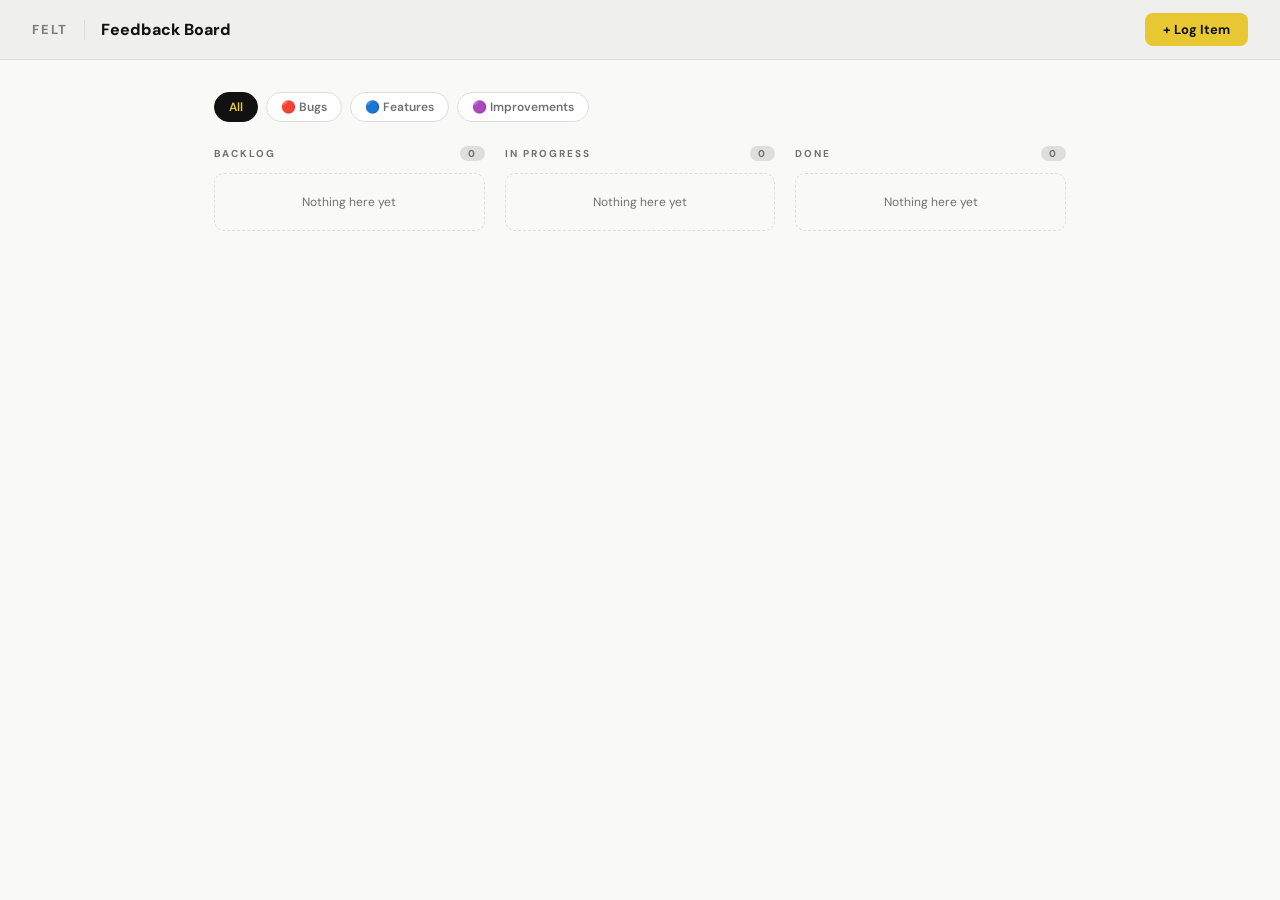
<file: feedback.html>
<!DOCTYPE html>
<html lang="en">
<head>
<meta charset="UTF-8">
<meta name="viewport" content="width=device-width, initial-scale=1.0">
<title>FELT — Feedback Board</title>
<link rel="preconnect" href="https://fonts.googleapis.com">
<link rel="preconnect" href="https://fonts.gstatic.com" crossorigin>
<link href="https://fonts.googleapis.com/css2?family=DM+Sans:wght@400;500;600;700;800&display=swap" rel="stylesheet">
<style>
  * { margin: 0; padding: 0; box-sizing: border-box; }
  :root {
    --bg: #F9F9F7; --surface: #FFFFFF; --border: #DEDEDC; --text: #111111; --muted: #707070;
    --accent: #E8C832; --accent-dark: #C4A010; --accent-light: #FAF5C0;
    --navy: #111111; --orange: #B86030; --orange-light: #F0E0D0;
    --green: #3D7A58; --green-light: #CDE8DA;
    --red: #A84232; --red-light: #F0DDD8;
    --blue: #4A72A0; --blue-light: #D4E4F2;
    --purple: #7A5A8A; --purple-light: #E4D8EE;
    --radius: 10px;
  }
  body { font-family: 'DM Sans', -apple-system, sans-serif; background: var(--bg); color: var(--text); font-size: 14px; min-height: 100vh; }

  /* ── HEADER ── */
  .header { background: #EFEFED; border-bottom: 1.5px solid var(--border); padding: 0 32px; display: flex; align-items: center; justify-content: space-between; height: 60px; position: sticky; top: 0; z-index: 10; }
  .header-left { display: flex; align-items: center; gap: 16px; }
  .header-logo { font-size: 13px; font-weight: 800; letter-spacing: 2px; color: var(--navy); text-decoration: none; opacity: 0.5; }
  .header-title { font-size: 16px; font-weight: 800; color: var(--navy); }
  .header-sub { font-size: 12px; color: var(--muted); margin-top: 1px; }

  /* ── LAYOUT ── */
  .container { max-width: 900px; margin: 0 auto; padding: 32px 24px 80px; }

  /* ── FILTERS ── */
  .toolbar { display: flex; gap: 8px; margin-bottom: 24px; flex-wrap: wrap; align-items: center; }
  .filter-btn { padding: 6px 14px; border-radius: 20px; border: 1.5px solid var(--border); background: var(--surface); color: var(--muted); font-size: 12px; font-weight: 600; cursor: pointer; font-family: inherit; transition: all 0.15s; }
  .filter-btn.active { background: var(--navy); color: var(--accent); border-color: var(--navy); }
  .add-btn { margin-left: auto; padding: 8px 18px; border-radius: 8px; border: none; background: var(--accent); color: var(--navy); font-size: 13px; font-weight: 700; cursor: pointer; font-family: inherit; transition: all 0.15s; }
  .add-btn:hover { background: var(--accent-dark); }

  /* ── COLUMNS ── */
  .board { display: grid; grid-template-columns: 1fr 1fr 1fr; gap: 20px; }
  .col-header { font-size: 10px; font-weight: 700; text-transform: uppercase; letter-spacing: 2px; color: var(--muted); margin-bottom: 12px; display: flex; align-items: center; justify-content: space-between; }
  .col-count { background: var(--border); color: var(--muted); border-radius: 20px; padding: 1px 8px; font-size: 10px; }

  /* ── CARDS ── */
  .card { background: var(--surface); border: 1.5px solid var(--border); border-radius: var(--radius); padding: 14px 16px; margin-bottom: 10px; position: relative; transition: box-shadow 0.15s; }
  .card:hover { box-shadow: 0 4px 16px rgba(28,18,8,0.08); }
  .card-top { display: flex; align-items: flex-start; justify-content: space-between; gap: 8px; margin-bottom: 8px; }
  .card-title { font-size: 13px; font-weight: 700; color: var(--navy); line-height: 1.4; flex: 1; }
  .card-actions { display: flex; gap: 4px; flex-shrink: 0; }
  .icon-btn { background: none; border: none; cursor: pointer; color: var(--muted); font-size: 13px; padding: 2px 5px; border-radius: 5px; font-family: inherit; transition: all 0.1s; }
  .icon-btn:hover { background: var(--bg); color: var(--text); }
  .card-notes { font-size: 12px; color: var(--muted); line-height: 1.5; margin-bottom: 10px; }
  .card-meta { display: flex; gap: 6px; flex-wrap: wrap; }
  .badge { font-size: 10px; font-weight: 700; letter-spacing: 0.5px; text-transform: uppercase; padding: 2px 8px; border-radius: 20px; }
  .badge-bug { background: var(--red-light); color: var(--red); }
  .badge-feature { background: var(--blue-light); color: var(--blue); }
  .badge-improvement { background: var(--purple-light); color: var(--purple); }
  .badge-high { background: var(--orange-light); color: var(--orange); }
  .badge-medium { background: var(--accent-light); color: var(--accent-dark); }
  .badge-low { background: var(--green-light); color: var(--green); }
  .card-date { font-size: 10px; color: var(--muted); margin-left: auto; align-self: flex-end; }

  .col-done .card { opacity: 0.6; }
  .col-done .card:hover { opacity: 1; }

  .empty-col { padding: 20px; text-align: center; color: var(--muted); font-size: 12px; border: 1.5px dashed var(--border); border-radius: var(--radius); }

  /* ── MODAL ── */
  .overlay { display: none; position: fixed; inset: 0; background: rgba(28,18,8,0.4); z-index: 100; align-items: center; justify-content: center; padding: 20px; }
  .overlay.open { display: flex; }
  .modal { background: var(--surface); border-radius: 16px; padding: 28px; width: 100%; max-width: 480px; box-shadow: 0 20px 60px rgba(28,18,8,0.2); }
  .modal-title { font-size: 17px; font-weight: 800; color: var(--navy); margin-bottom: 20px; }
  .form-group { margin-bottom: 16px; }
  .form-group label { display: block; font-size: 11px; font-weight: 700; text-transform: uppercase; letter-spacing: 1px; color: var(--muted); margin-bottom: 6px; }
  .form-group input, .form-group select, .form-group textarea { width: 100%; padding: 10px 12px; border: 1.5px solid var(--border); border-radius: 8px; font-size: 13px; font-family: inherit; color: var(--text); background: var(--bg); outline: none; transition: border 0.15s; }
  .form-group input:focus, .form-group select:focus, .form-group textarea:focus { border-color: var(--accent-dark); }
  .form-group textarea { resize: vertical; min-height: 80px; }
  .form-row { display: grid; grid-template-columns: 1fr 1fr; gap: 12px; }
  .modal-footer { display: flex; justify-content: flex-end; gap: 10px; margin-top: 24px; }
  .btn-ghost { padding: 8px 16px; border-radius: 8px; border: 1.5px solid var(--border); background: none; color: var(--muted); font-size: 13px; font-weight: 700; cursor: pointer; font-family: inherit; }
  .btn-primary { padding: 8px 18px; border-radius: 8px; border: none; background: var(--accent); color: var(--navy); font-size: 13px; font-weight: 700; cursor: pointer; font-family: inherit; }
  .btn-primary:hover { background: var(--accent-dark); }

  /* ── MOVE BUTTONS ── */
  .move-btns { display: flex; gap: 4px; margin-top: 10px; border-top: 1px solid var(--border); padding-top: 10px; }
  .move-btn { flex: 1; padding: 5px 8px; border-radius: 6px; border: 1.5px solid var(--border); background: none; color: var(--muted); font-size: 11px; font-weight: 600; cursor: pointer; font-family: inherit; transition: all 0.1s; text-align: center; }
  .move-btn:hover { background: var(--bg); color: var(--text); }
  .move-btn.current { background: var(--navy); color: var(--accent); border-color: var(--navy); cursor: default; }

  @media (max-width: 700px) {
    .board { grid-template-columns: 1fr; }
    .header { padding: 0 16px; }
    .container { padding: 20px 16px 60px; }
    .form-row { grid-template-columns: 1fr; }
  }
</style>
</head>
<body>

<div class="header">
  <div class="header-left">
    <a href="/" class="header-logo">FELT</a>
    <div style="width:1px;height:20px;background:var(--border)"></div>
    <div>
      <div class="header-title">Feedback Board</div>
    </div>
  </div>
  <button class="add-btn" onclick="openModal()">+ Log Item</button>
</div>

<div class="container">
  <div class="toolbar" id="toolbar">
    <button class="filter-btn active" onclick="setFilter('all',this)">All</button>
    <button class="filter-btn" onclick="setFilter('bug',this)">🔴 Bugs</button>
    <button class="filter-btn" onclick="setFilter('feature',this)">🔵 Features</button>
    <button class="filter-btn" onclick="setFilter('improvement',this)">🟣 Improvements</button>
  </div>
  <div class="board">
    <div>
      <div class="col-header">Backlog <span class="col-count" id="count-backlog">0</span></div>
      <div id="col-backlog"></div>
    </div>
    <div>
      <div class="col-header">In Progress <span class="col-count" id="count-progress">0</span></div>
      <div id="col-progress"></div>
    </div>
    <div class="col-done">
      <div class="col-header">Done <span class="col-count" id="count-done">0</span></div>
      <div id="col-done"></div>
    </div>
  </div>
</div>

<!-- Modal -->
<div class="overlay" id="overlay" onclick="handleOverlayClick(event)">
  <div class="modal">
    <div class="modal-title" id="modal-title">Log Item</div>
    <div class="form-group">
      <label>Title</label>
      <input id="f-title" placeholder="Brief description of the bug or idea…">
    </div>
    <div class="form-row">
      <div class="form-group">
        <label>Type</label>
        <select id="f-type">
          <option value="bug">Bug</option>
          <option value="feature">Feature</option>
          <option value="improvement">Improvement</option>
        </select>
      </div>
      <div class="form-group">
        <label>Priority</label>
        <select id="f-priority">
          <option value="high">High</option>
          <option value="medium" selected>Medium</option>
          <option value="low">Low</option>
        </select>
      </div>
    </div>
    <div class="form-group">
      <label>Notes</label>
      <textarea id="f-notes" placeholder="Any extra context, steps to reproduce, or details…"></textarea>
    </div>
    <div class="modal-footer">
      <button class="btn-ghost" onclick="closeModal()">Cancel</button>
      <button class="btn-primary" onclick="saveItem()">Save</button>
    </div>
  </div>
</div>

<script>
  const STORE_KEY = 'felt-feedback-v1';
  let items = JSON.parse(localStorage.getItem(STORE_KEY) || '[]');
  let nextId = items.reduce((m,i) => Math.max(m, i.id||0), 0) + 1;
  let currentFilter = 'all';
  let editingId = null;

  function save() { localStorage.setItem(STORE_KEY, JSON.stringify(items)); }

  function fmt(dateStr) {
    return new Date(dateStr).toLocaleDateString('en-CA', { month: 'short', day: 'numeric' });
  }

  function render() {
    const filtered = currentFilter === 'all' ? items : items.filter(i => i.type === currentFilter);
    const statuses = ['backlog', 'progress', 'done'];
    statuses.forEach(s => {
      const col = document.getElementById('col-' + s);
      const group = filtered.filter(i => i.status === s)
        .sort((a,b) => { const p = {high:0,medium:1,low:2}; return p[a.priority]-p[b.priority]; });
      document.getElementById('count-' + s).textContent = group.length;
      if (group.length === 0) {
        col.innerHTML = `<div class="empty-col">Nothing here yet</div>`;
        return;
      }
      col.innerHTML = group.map(item => `
        <div class="card">
          <div class="card-top">
            <div class="card-title">${esc(item.title)}</div>
            <div class="card-actions">
              <button class="icon-btn" onclick="editItem(${item.id})" title="Edit">✎</button>
              <button class="icon-btn" onclick="deleteItem(${item.id})" title="Delete">✕</button>
            </div>
          </div>
          ${item.notes ? `<div class="card-notes">${esc(item.notes)}</div>` : ''}
          <div class="card-meta">
            <span class="badge badge-${item.type}">${item.type}</span>
            <span class="badge badge-${item.priority}">${item.priority}</span>
            <span class="card-date">${fmt(item.date)}</span>
          </div>
          <div class="move-btns">
            <button class="move-btn ${item.status==='backlog'?'current':''}" onclick="moveItem(${item.id},'backlog')">Backlog</button>
            <button class="move-btn ${item.status==='progress'?'current':''}" onclick="moveItem(${item.id},'progress')">In Progress</button>
            <button class="move-btn ${item.status==='done'?'current':''}" onclick="moveItem(${item.id},'done')">Done</button>
          </div>
        </div>`).join('');
    });
  }

  function esc(s) { return String(s).replace(/&/g,'&amp;').replace(/</g,'&lt;').replace(/>/g,'&gt;').replace(/"/g,'&quot;'); }

  function setFilter(f, btn) {
    currentFilter = f;
    document.querySelectorAll('.filter-btn').forEach(b => b.classList.remove('active'));
    btn.classList.add('active');
    render();
  }

  function openModal(id) {
    editingId = id || null;
    const item = id ? items.find(i => i.id === id) : null;
    document.getElementById('modal-title').textContent = item ? 'Edit Item' : 'Log Item';
    document.getElementById('f-title').value = item ? item.title : '';
    document.getElementById('f-type').value = item ? item.type : 'feature';
    document.getElementById('f-priority').value = item ? item.priority : 'medium';
    document.getElementById('f-notes').value = item ? (item.notes || '') : '';
    document.getElementById('overlay').classList.add('open');
    setTimeout(() => document.getElementById('f-title').focus(), 50);
  }

  function closeModal() { document.getElementById('overlay').classList.remove('open'); editingId = null; }
  function handleOverlayClick(e) { if (e.target === document.getElementById('overlay')) closeModal(); }

  function saveItem() {
    const title = document.getElementById('f-title').value.trim();
    if (!title) { document.getElementById('f-title').focus(); return; }
    if (editingId) {
      const item = items.find(i => i.id === editingId);
      item.title = title;
      item.type = document.getElementById('f-type').value;
      item.priority = document.getElementById('f-priority').value;
      item.notes = document.getElementById('f-notes').value;
    } else {
      items.unshift({ id: nextId++, title, type: document.getElementById('f-type').value, priority: document.getElementById('f-priority').value, notes: document.getElementById('f-notes').value, status: 'backlog', date: new Date().toISOString().split('T')[0] });
    }
    save(); closeModal(); render();
  }

  function editItem(id) { openModal(id); }

  function deleteItem(id) {
    if (!confirm('Delete this item?')) return;
    items = items.filter(i => i.id !== id);
    save(); render();
  }

  function moveItem(id, status) {
    const item = items.find(i => i.id === id);
    if (item) { item.status = status; save(); render(); }
  }

  document.addEventListener('keydown', e => { if (e.key === 'Escape') closeModal(); });
  render();
</script>
</body>
</html>
</file>
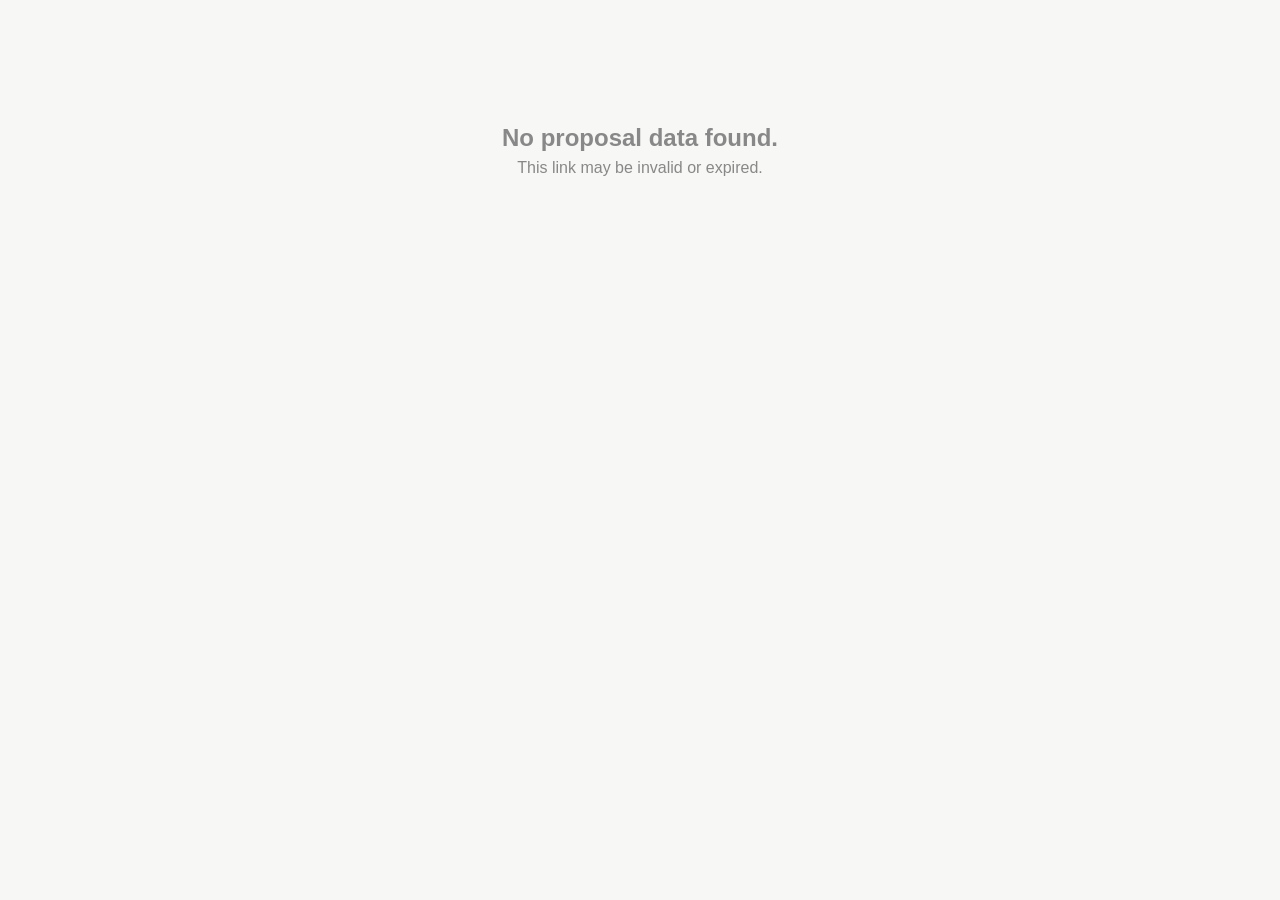
<file: proposal-viewer.html>
<!DOCTYPE html>
<html lang="en">
<head>
<meta charset="UTF-8">
<meta name="viewport" content="width=device-width,initial-scale=1">
<title>Proposal — FELT Studio</title>
<style>
  *{box-sizing:border-box;margin:0;padding:0}
  body{font-family:-apple-system,BlinkMacSystemFont,'Segoe UI',Helvetica,Arial,sans-serif;background:#f7f7f5;color:#1a1a1a;line-height:1.5}
  .wrap{max-width:720px;margin:0 auto;padding:40px 24px 80px}
  .header{background:#2B2D18;border-radius:16px;padding:40px 44px;margin-bottom:32px;color:#fff}
  .felt-wordmark{font-size:12px;font-weight:900;letter-spacing:0.28em;text-transform:uppercase;color:rgba(255,255,255,0.45);margin-bottom:28px}
  .header-title{font-size:28px;font-weight:900;letter-spacing:-0.02em;line-height:1.2;margin-bottom:8px}
  .header-meta{font-size:13px;color:rgba(255,255,255,0.5)}
  .section{background:#fff;border-radius:14px;padding:28px 32px;margin-bottom:20px}
  .section-label{font-size:11px;font-weight:800;text-transform:uppercase;letter-spacing:0.1em;color:#9B90E8;margin-bottom:14px}
  .intro{font-size:15px;color:#333;line-height:1.75;white-space:pre-line}
  .tier-name{font-size:22px;font-weight:900;color:#1a1a1a;letter-spacing:-0.02em;margin-bottom:4px}
  .tier-tag{font-size:13px;color:#888;margin-bottom:12px}
  .tier-cap{display:inline-block;background:#f0ede4;border-radius:20px;padding:4px 12px;font-size:12px;font-weight:700;color:#555;margin-bottom:16px}
  .tier-desc{font-size:14px;color:#555;line-height:1.65}
  table{width:100%;border-collapse:collapse}
  .cat-row td{padding:14px 0 4px;font-size:11px;font-weight:800;text-transform:uppercase;letter-spacing:0.08em;color:#aaa}
  .line-row td{padding:8px 0;font-size:14px;color:#333;border-bottom:1px solid #f0f0f0}
  .line-row td:last-child{text-align:right;font-weight:600}
  .total-row td{padding:14px 0;font-size:17px;font-weight:900;border-top:2px solid #1a1a1a}
  .total-row td:last-child{text-align:right;color:#2B2D18}
  .terms{font-size:13px;color:#555;line-height:1.65;margin-top:16px;padding-top:16px;border-top:1px solid #f0f0f0}
  .validity{font-size:12px;color:#aaa;text-align:center;padding-top:16px}
  .pw-img{width:100%;height:280px;object-fit:cover;border-radius:12px;margin-bottom:14px;display:block}
  .pw-title{font-size:17px;font-weight:700;color:#1a1a1a;margin-bottom:6px}
  .pw-desc{font-size:14px;color:#555;line-height:1.65}
  .pw-item{margin-bottom:28px}
  .cta{background:#2B2D18;border-radius:14px;padding:36px;text-align:center;margin-top:28px}
  .cta-title{font-size:20px;font-weight:800;color:#fff;margin-bottom:8px;letter-spacing:-0.01em}
  .cta-sub{font-size:14px;color:rgba(255,255,255,0.6);margin-bottom:20px;line-height:1.65;white-space:pre-line}
  .cta-contact{font-size:12px;font-weight:700;color:rgba(255,255,255,0.35);letter-spacing:0.1em;text-transform:uppercase}
  .error{text-align:center;padding:80px 24px;color:#888}
  @media(max-width:600px){
    .wrap{padding:16px 14px 60px}
    .header{padding:28px 22px;border-radius:12px}
    .header-title{font-size:22px}
    .section{padding:20px 18px}
    .cta{padding:28px 20px}
  }
</style>
</head>
<body>
<div class="wrap" id="app">
  <div class="error">Loading proposal…</div>
</div>
<script>
(function() {
  const hash = window.location.hash.slice(1);
  if (!hash) {
    document.getElementById('app').innerHTML = '<div class="error"><h2>No proposal data found.</h2><p>This link may be invalid or expired.</p></div>';
    return;
  }
  let d;
  try {
    d = JSON.parse(decodeURIComponent(atob(hash)));
  } catch(e) {
    document.getElementById('app').innerHTML = '<div class="error"><h2>Could not decode proposal.</h2><p>The link may be corrupted.</p></div>';
    return;
  }

  document.title = (d.title || 'Proposal') + ' — FELT Studio';

  const fmt = dateStr => {
    if (!dateStr) return '';
    const dt = new Date(dateStr + 'T12:00:00');
    return dt.toLocaleDateString('en-GB', {day:'numeric',month:'long',year:'numeric'});
  };

  const today = new Date().toLocaleDateString('en-GB',{day:'numeric',month:'long',year:'numeric'});

  // Addon groups
  let addonHtml = '';
  if (d.addons && d.addons.length) {
    const cats = {};
    d.addons.forEach(a => { if(!cats[a.category]) cats[a.category]=[]; cats[a.category].push(a); });
    addonHtml = Object.entries(cats).map(([cat,items]) =>
      `<tr class="cat-row"><td colspan="2">${cat}</td></tr>` +
      items.map(a => `<tr class="line-row"><td>${a.name}</td><td>${a.cost > 0 ? '$' + a.cost.toLocaleString() : 'POA'}</td></tr>`).join('')
    ).join('');
  }
  const customHtml = (d.customLines||[]).filter(l=>l.name).map(l =>
    `<tr class="line-row"><td>${l.name}</td><td>${l.cost > 0 ? '$' + l.cost.toLocaleString() : 'POA'}</td></tr>`
  ).join('');

  const hasScopeTable = addonHtml || customHtml;

  // Past work
  const pastWorkHtml = (d.pastWork||[]).filter(pw=>pw.title||pw.description).map(pw => `
    <div class="pw-item">
      ${pw.imageUrl ? `<img class="pw-img" src="${pw.imageUrl}" alt="${pw.title||''}">` : ''}
      ${pw.title ? `<div class="pw-title">${pw.title}</div>` : ''}
      ${pw.description ? `<div class="pw-desc">${pw.description}</div>` : ''}
    </div>`).join('');

  const html = `
    <div class="header">
      <div class="felt-wordmark">FELT Studio</div>
      <div class="header-title">${d.title || 'Proposal'}</div>
      <div class="header-meta">Prepared for ${d.clientName || 'you'} &middot; ${fmt(d.createdAt) || today}</div>
    </div>

    ${d.intro ? `<div class="section"><div class="section-label">Introduction</div><div class="intro">${d.intro}</div></div>` : ''}

    ${d.tierName ? `<div class="section">
      <div class="section-label">Package</div>
      <div class="tier-name">${d.tierName}</div>
      <div class="tier-tag">${d.tierTagline||''}</div>
      ${d.tierCapacity ? `<div class="tier-cap">${d.tierCapacity}</div>` : ''}
      ${d.tierDescription ? `<div class="tier-desc">${d.tierDescription}</div>` : ''}
    </div>` : ''}

    ${hasScopeTable ? `<div class="section">
      <div class="section-label">Scope of Work</div>
      <table>${addonHtml}${customHtml}</table>
    </div>` : ''}

    <div class="section">
      <div class="section-label">Investment</div>
      <table>
        ${d.packageCost > 0 ? `<tr class="line-row"><td>${d.tierName||'Package'} fee</td><td>$${(d.packageCost||0).toLocaleString()}</td></tr>` : ''}
        ${d.addonTotal > 0 ? `<tr class="line-row"><td>Add-ons</td><td>$${d.addonTotal.toLocaleString()}</td></tr>` : ''}
        ${d.customTotal > 0 ? `<tr class="line-row"><td>Additional services</td><td>$${d.customTotal.toLocaleString()}</td></tr>` : ''}
        <tr class="total-row"><td>Total</td><td>$${(d.grandTotal||0).toLocaleString()}</td></tr>
      </table>
      ${d.paymentTerms ? `<div class="terms"><strong>Payment terms:</strong> ${d.paymentTerms}</div>` : ''}
      ${d.validUntil ? `<div class="validity">This proposal is valid until ${fmt(d.validUntil)}</div>` : ''}
    </div>

    ${pastWorkHtml ? `<div class="section"><div class="section-label">Our Work</div>${pastWorkHtml}</div>` : ''}

    ${d.nextSteps ? `<div class="cta">
      <div class="cta-title">Ready to get started?</div>
      <div class="cta-sub">${d.nextSteps}</div>
      <div class="cta-contact">hello@feltstudio.co</div>
    </div>` : ''}
  `;

  document.getElementById('app').innerHTML = html;
})();
</script>
</body>
</html>
</file>
